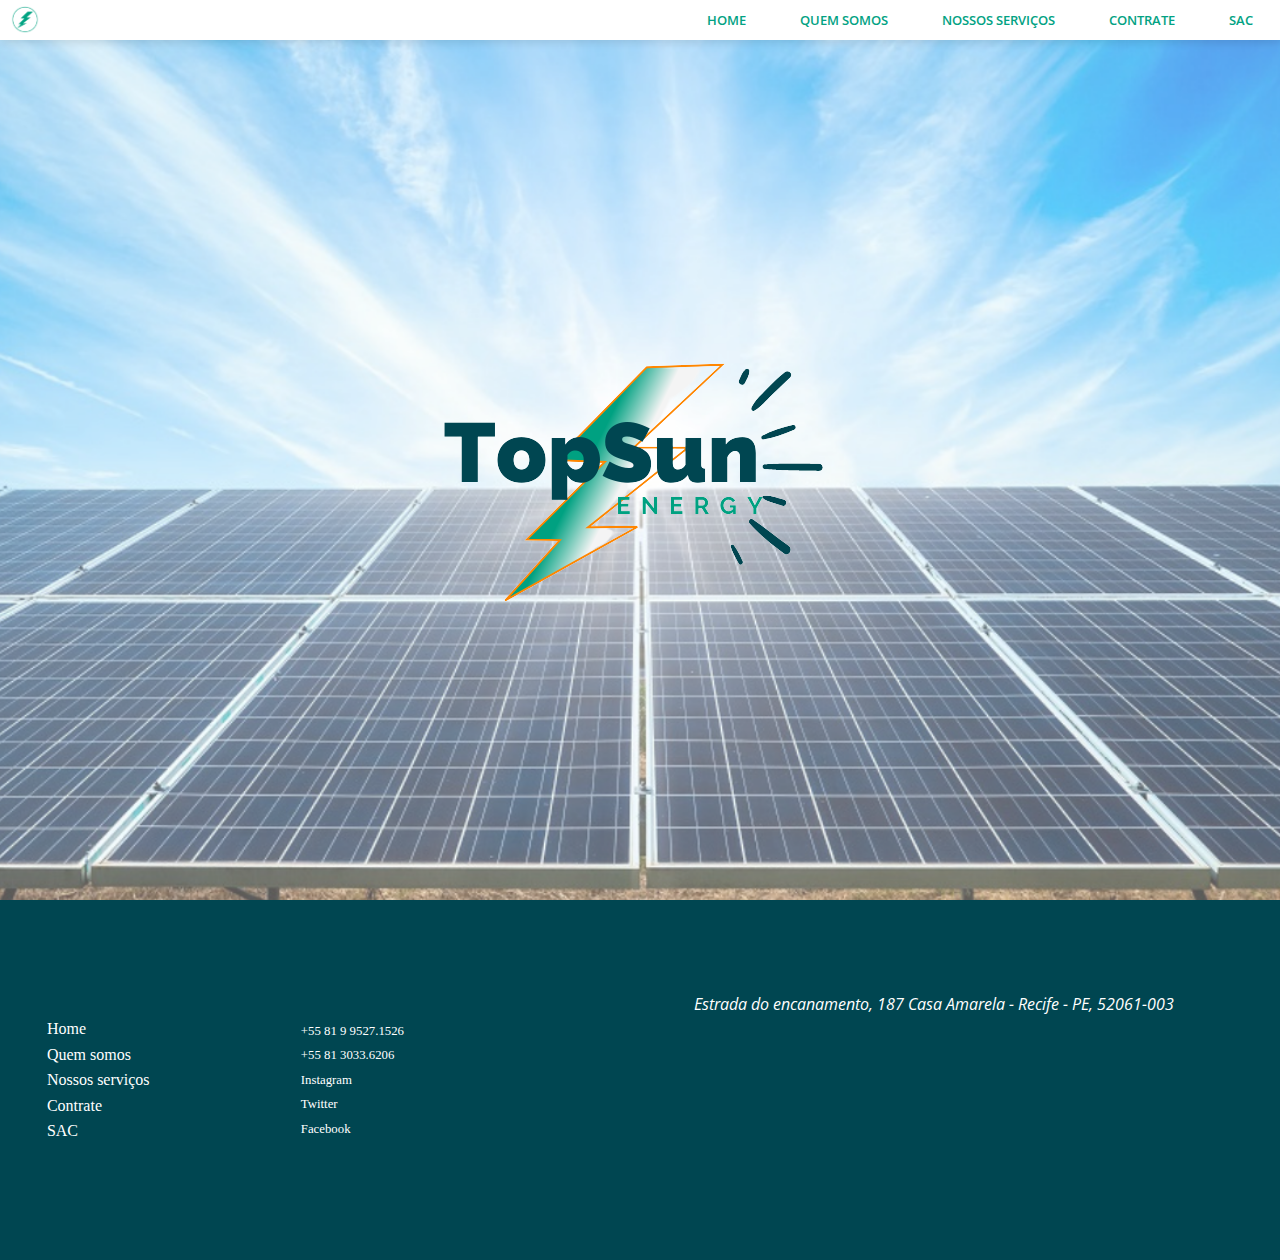
<file: index.html>
<!DOCTYPE html>
<html lang="pt-br">
<head>

  <meta charset="UTF-8">
  <meta http-equiv="X-UA-Compatible" content="IE=edge">
  <meta name="viewport" content="width=device-width, initial-scale=1.0">

  <!--favicon-->
  <link rel="icon" type="image/x-icon" href="img/rain-icon.png">


  <link href="https://cdn.jsdelivr.net/npm/bootstrap@5.0.2/dist/css/bootstrap.min.css" rel="stylesheet" integrity="sha384-EVSTQN3/azprG1Anm3QDgpJLIm9Nao0Yz1ztcQTwFspd3yD65VohhpuuCOmLASjC" crossorigin="anonymous">
  
 
  <link rel="stylesheet" href="https://cdnjs.cloudflare.com/ajax/libs/font-awesome/6.1.2/css/all.min.css" integrity="sha512-1sCRPdkRXhBV2PBLUdRb4tMg1w2YPf37qatUFeS7zlBy7jJI8Lf4VHwWfZZfpXtYSLy85pkm9GaYVYMfw5BC1A==" crossorigin="anonymous" referrerpolicy="no-referrer">
  <link rel="stylesheet"  href="style/css.css" />

  <title>TopSun Energy :: Home</title>    

</head>
 <body>
  <div class="bar-superior">
     
    <img src="img/rain-icon-2.png" alt="logo-top-sun" title="TopSun Energy">

    <nav>
        <a href="index.html">Home</a>
        <a href="quemSomos.html">Quem somos</a>
        <a href="serv.html">Nossos serviços</a>
        <a href="Form.html">Contrate</a>
        <a href="casos.html">SAC</a>
    </nav>
  </div>

<header id="header">

 
  <div class="extras">
      <img src="img/logoatual.png" />
  </div>  
  
</header><!-- header -->

 <footer id="footer" >

  <nav class="menu-footer">
    <a href="index.html">Home</a>
    <a href="quemSomos.html">Quem somos</a>
    <a href="serv.html">Nossos serviços</a>
    <a href="Form.html">Contrate</a>
    <a href="casos.html">SAC</a>
</nav>  

  <div class="contatos">
    <a href="#">
        <i class="fa-brands fa-whatsapp fa-xl"></i>
        <span> +55 81 9 9527.1526</span>
    </a>
    <a href="tel:+5581995887575"><i class="fa-solid fa-phone fa-xl"></i><span> +55 81 3033.6206</span></a>
    <a href="#"><i class="fa-brands fa-instagram fa-xl"></i><span> Instagram</span></a>
    <a href="#"><i class="fa-brands fa-twitter fa-xl"></i><span> Twitter</span></a>
    <a href="#"><i class="fa-brands fa-facebook-f fa-xl"></i><span> Facebook</span></a>
  </div>

<address>
<p>
<i class="fa-solid fa-location-dot"></i> Estrada do encanamento, 187
Casa Amarela - Recife - PE, 52061-003
</p>
<iframe src="https://www.google.com/maps/embed?pb=!1m18!1m12!1m3!1d3950.551791592376!2d-34.87963898522028!3d-8.045057494207047!2m3!1f0!2f0!3f0!3m2!1i1024!2i768!4f13.1!3m3!1m2!1s0x7ab188ef282582d%3A0x7f274820794c7eff!2sR.%20Buarque%20Macedo%20Santo%20Amaro%2C%20187%20-%20Santo%20Amaro%2C%20Recife%20-%20PE%2C%2050110-340!5e0!3m2!1spt-BR!2sbr!4v1661534465759!5m2!1spt-BR!2sbr" width="400" height="300" style="border:0;" allowfullscreen="" loading="lazy" referrerpolicy="no-referrer-when-downgrade"></iframe>
</address>

</footer>

    </body>
</html>
</file>
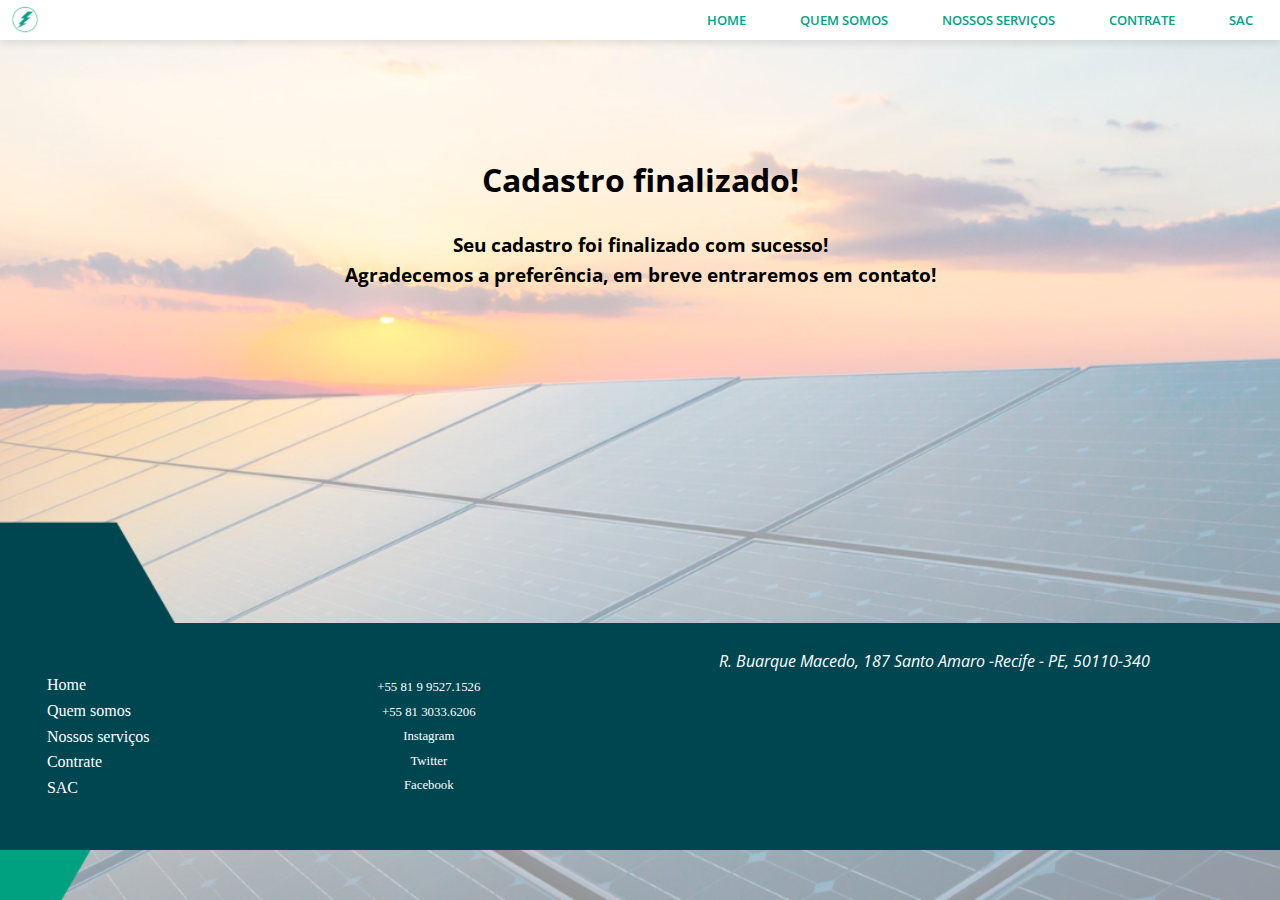
<file: agradecimento.html>
<!DOCTYPE html>
<html lang="en">
<head>
    <meta charset="UTF-8">
  <meta http-equiv="X-UA-Compatible" content="IE=edge">
  <meta name="viewport" content="width=device-width, initial-scale=1.0">

  <!--favicon-->
  <link rel="icon" type="image/x-icon" href="img/rain-icon.png">


  <link href="https://cdn.jsdelivr.net/npm/bootstrap@5.0.2/dist/css/bootstrap.min.css" rel="stylesheet" integrity="sha384-EVSTQN3/azprG1Anm3QDgpJLIm9Nao0Yz1ztcQTwFspd3yD65VohhpuuCOmLASjC" crossorigin="anonymous">
  
 
  <link rel="stylesheet" href="https://cdnjs.cloudflare.com/ajax/libs/font-awesome/6.1.2/css/all.min.css" integrity="sha512-1sCRPdkRXhBV2PBLUdRb4tMg1w2YPf37qatUFeS7zlBy7jJI8Lf4VHwWfZZfpXtYSLy85pkm9GaYVYMfw5BC1A==" crossorigin="anonymous" referrerpolicy="no-referrer">
  <link rel="stylesheet"  href="style/css.css" />

  <title>TopSun Energy :: Agradecimento</title> 

  <style>

    body,html{
      height: 100%;
      margin: 0;
  }    

  .bbgg{
      background-image: url("img/planoagra.png");
      background-repeat: no-repeat;
      background-size: cover;
      background-position: center;
      background-attachment: fixed;
  }

  </style>

</head>
 <body>
  <div class="bar-superior">
     
    <img src="img/rain-icon-2.png" alt="logo-top-sun" title="TopSun Energy">

    <nav>
        <a href="index.html">Home</a>
        <a href="quemSomos.html">Quem somos</a>
        <a href="serv.html">Nossos serviços</a>
        <a href="Form.html">Contrate</a>
        <a href="casos.html">SAC</a>
    </nav>
  </div>
  <br/>
  <br/>
   
    <style>
        body{
            text-align: center;
        }
        h1{
            text-align: center;
        }
    </style>

</head>
<body class="bbgg">
    <div>
      
        <br>
        <br>
        <br>
        <br>
        <h1>Cadastro finalizado!</h1><div class="color2">
        <br/>
        <p> <h3>
            Seu cadastro foi finalizado com sucesso!<br/>
            Agradecemos a preferência, em breve entraremos em contato!<br/>
            
        </p>


    </div>
</body>

        <br>
        <br>
        <br>
        <br>
        <br>
        <br>
        <br>
        <br>
        <br>
        <br>
        <br>
        <br>
        <br>
        
       
       

<footer id="footer" >

    <nav class="menu-footer">
      <a href="index.html">Home</a>
      <a href="quemSomos.html">Quem somos</a>
      <a href="serv.html">Nossos serviços</a>
      <a href="Form.html">Contrate</a>
      <a href="casos.html">SAC</a>
  </nav>  
  
    <div class="contatos">
      <a href="#">
          <i class="fa-brands fa-whatsapp fa-xl"></i>
          <span> +55 81 9 9527.1526</span>
      </a>
      <a href="tel:+5581995887575"><i class="fa-solid fa-phone fa-xl"></i><span> +55 81 3033.6206</span></a>
      <a href="#"><i class="fa-brands fa-instagram fa-xl"></i><span> Instagram</span></a>
      <a href="#"><i class="fa-brands fa-twitter fa-xl"></i><span> Twitter</span></a>
      <a href="#"><i class="fa-brands fa-facebook-f fa-xl"></i><span> Facebook</span></a>
    </div>
  
  <address>
  <p>
  <i class="fa-solid fa-location-dot"></i> R. Buarque Macedo, 187
  Santo Amaro -Recife - PE, 50110-340
  </p>
  <iframe src="https://www.google.com/maps/embed?pb=!1m18!1m12!1m3!1d3950.551791592376!2d-34.87963898522028!3d-8.045057494207047!2m3!1f0!2f0!3f0!3m2!1i1024!2i768!4f13.1!3m3!1m2!1s0x7ab188ef282582d%3A0x7f274820794c7eff!2sR.%20Buarque%20Macedo%20Santo%20Amaro%2C%20187%20-%20Santo%20Amaro%2C%20Recife%20-%20PE%2C%2050110-340!5e0!3m2!1spt-BR!2sbr!4v1661534465759!5m2!1spt-BR!2sbr" width="400" height="300" style="border:0;" allowfullscreen="" loading="lazy" referrerpolicy="no-referrer-when-downgrade"></iframe>
  </address>
  
  </footer>
</html>
</file>
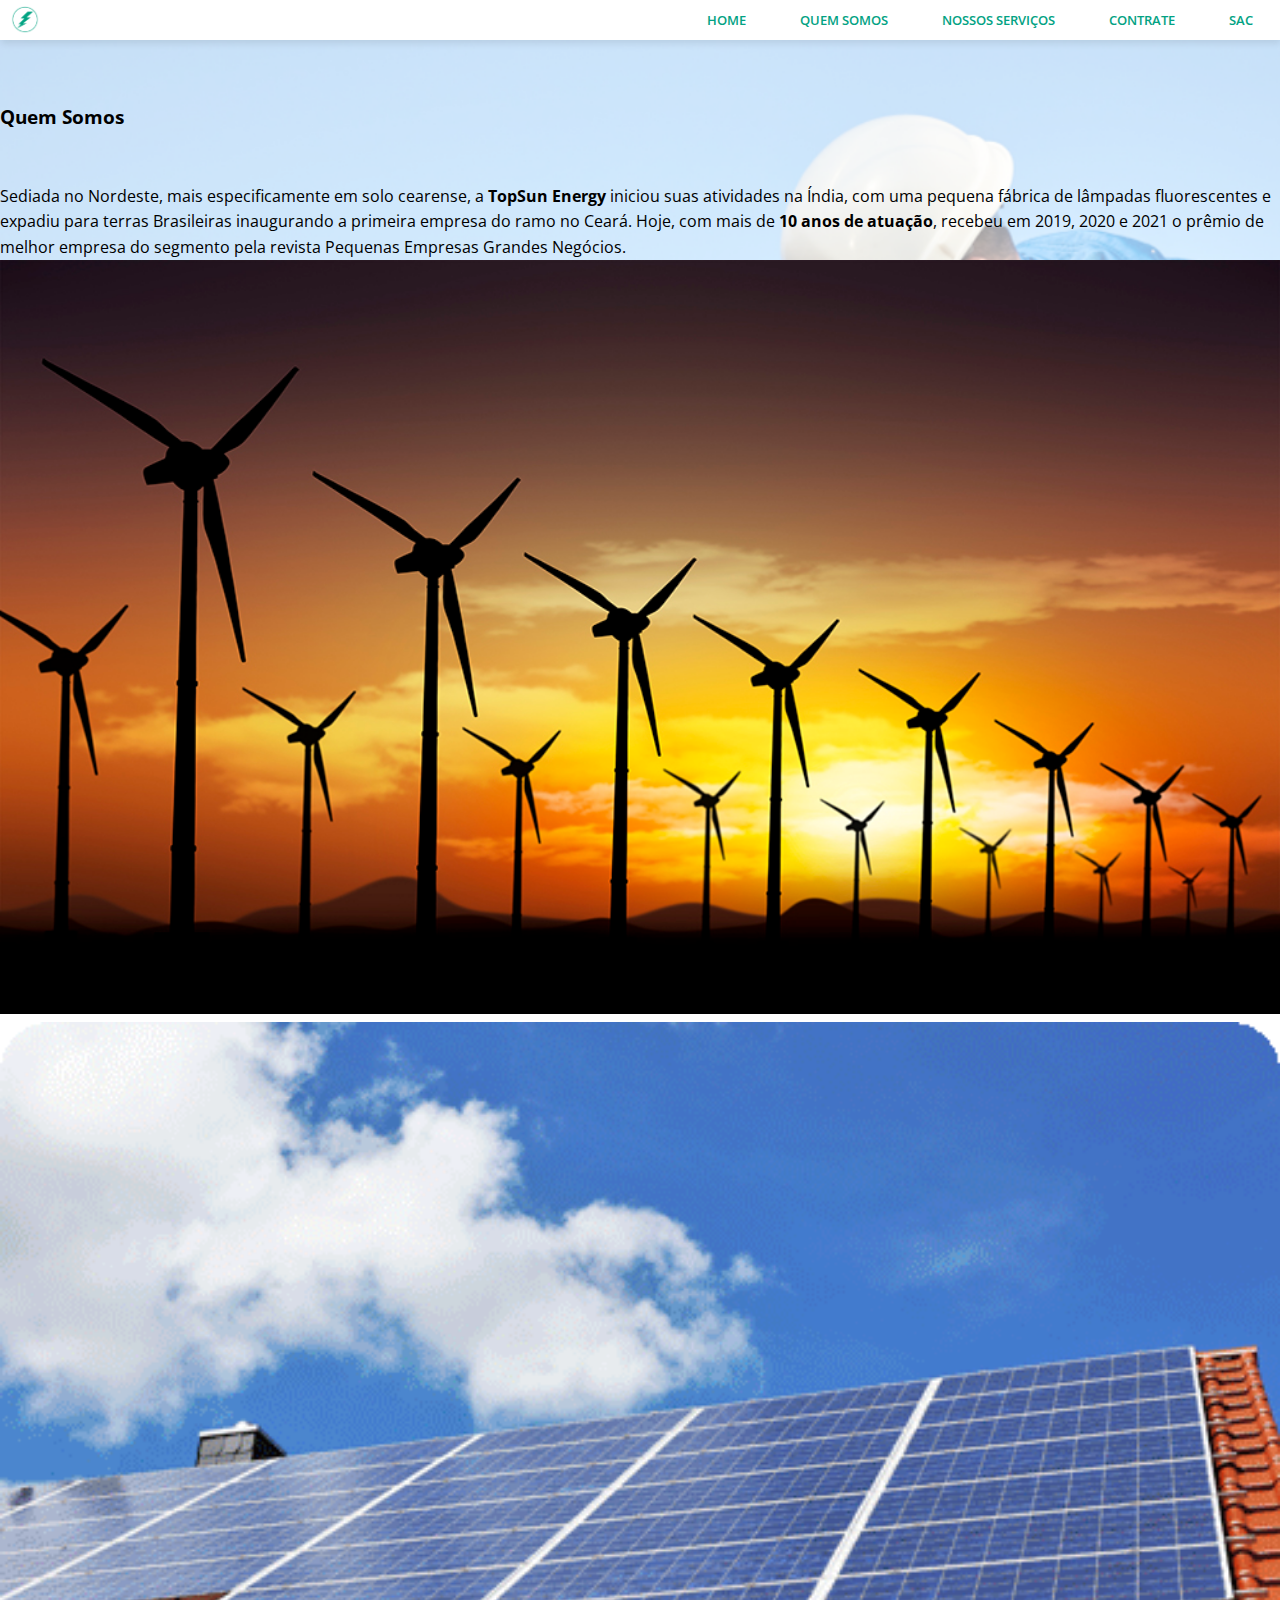
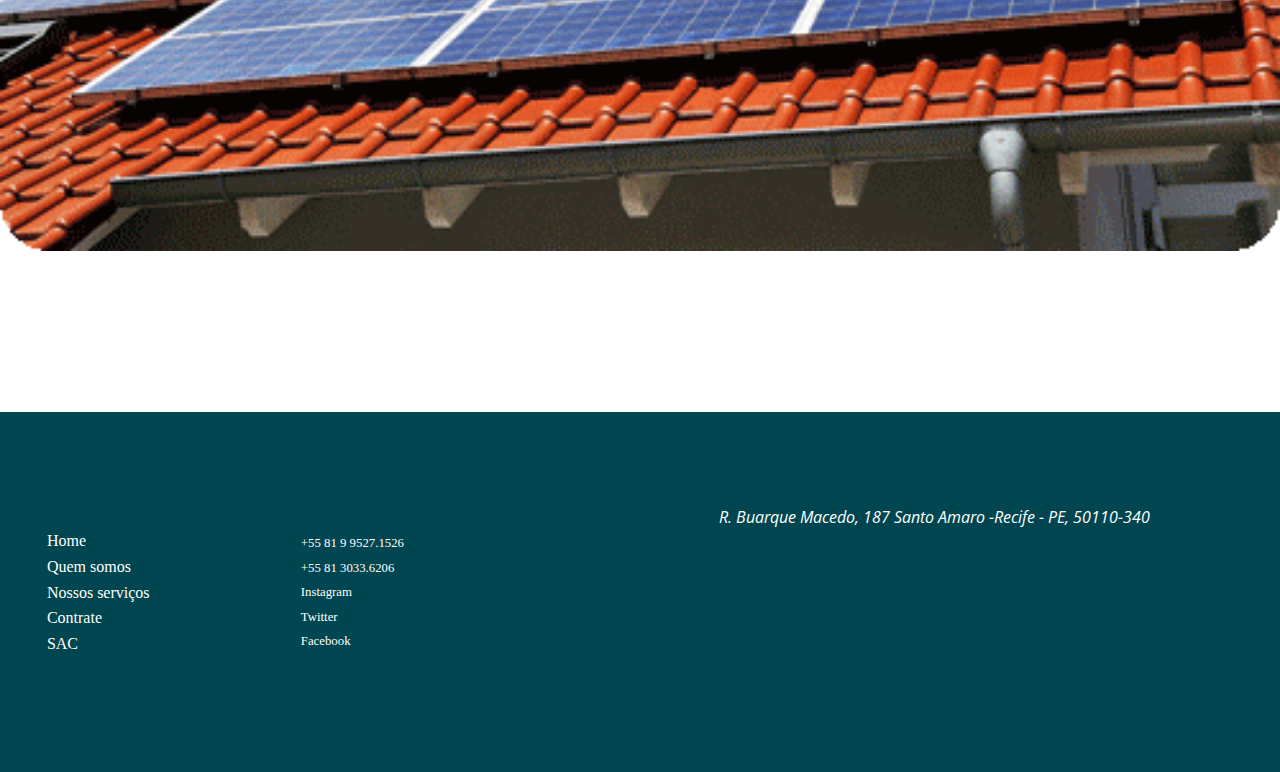
<file: quemSomos.html>
<!DOCTYPE html>
<html lang="pt-br">
<head>
    <meta charset="UTF-8">
    <meta http-equiv="X-UA-Compatible" content="IE=edge">
    <meta name="viewport" content="width=device-width, initial-scale=1.0">
      
    <!--favicon-->
    <link rel="icon" type="image/x-icon" href="img/rain-icon.png">
      
    
    <link href="https://cdn.jsdelivr.net/npm/bootstrap@5.0.2/dist/css/bootstrap.min.css" rel="stylesheet" integrity="sha384-EVSTQN3/azprG1Anm3QDgpJLIm9Nao0Yz1ztcQTwFspd3yD65VohhpuuCOmLASjC" crossorigin="anonymous">
  
    <link rel="stylesheet" href="https://cdnjs.cloudflare.com/ajax/libs/font-awesome/6.1.2/css/all.min.css" integrity="sha512-1sCRPdkRXhBV2PBLUdRb4tMg1w2YPf37qatUFeS7zlBy7jJI8Lf4VHwWfZZfpXtYSLy85pkm9GaYVYMfw5BC1A==" crossorigin="anonymous" referrerpolicy="no-referrer">
    <link rel="stylesheet" href="style/css.css" />

    <title>TopSun Energy :: Quem Somos</title>

  <style>

    body,html{
      height: 100%;
      margin: 0;
  }    

  .bgg{
      background-image: url("img/quemsomos.png");
      background-repeat: no-repeat;
      background-size: cover;
      background-position: center;
      background-attachment: fixed;
  }

  </style>

</head>
<body class="bgg">
  
  <div class="bar-superior">
     
    <img src="img/rain-icon-2.png" alt="logo-top-sun" title="TopSun Energy">

    <nav>
        <a href="index.html">Home</a>
        <a href="quemSomos.html">Quem somos</a>
        <a href="serv.html">Nossos serviços</a>
        <a href="Form.html">Contrate</a>
        <a href="casos.html">SAC</a>
    </nav>
  </div>
  <!-- barra superior-->

  <main class="container">  
    <div class="row">
        
        <div class="col-md-8">
          <p>
            <div class="col p-4 d-flex flex-column position-static mt-5">
              <br>
              <br>
              <br>
              <br>
              
                <h3 class="mb-0 fw-bold">Quem Somos</h3>
            <br>
            <br>
           
           
                <p class="card-text mb-auto">
                    Sediada no Nordeste, mais especificamente em solo cearense, a <strong>TopSun Energy</strong>
                    iniciou suas atividades na Índia, com uma pequena fábrica de lâmpadas fluorescentes e 
                    expadiu para terras Brasileiras inaugurando a primeira empresa do ramo no Ceará.
                    Hoje, com mais de<strong> 10 anos de atuação</strong>, recebeu em 2019, 2020 e 2021 o prêmio de melhor
                    empresa do segmento pela revista Pequenas Empresas Grandes Negócios. 
                </p>
              </div>
          </p>
        </div>

     <div class="col-md-4 mt-5">
        <img src="img/a5.jpg" width="400px" class="mb-3"/>
        <img src="img/paineis.gif" width="400px" />
     </div>

     </div>
   </main> 
<br>
<br>
<br>
<br>
<br>
<br>
   <footer id="footer" >

    <nav class="menu-footer">
      <a href="index.html">Home</a>
      <a href="quemSomos.html">Quem somos</a>
      <a href="serv.html">Nossos serviços</a>
      <a href="Form.html">Contrate</a>
      <a href="casos.html">SAC</a>
  </nav>  
  
    <div class="contatos">
      <a href="#">
          <i class="fa-brands fa-whatsapp fa-xl"></i>
          <span> +55 81 9 9527.1526</span>
      </a>
      <a href="tel:+5581995887575"><i class="fa-solid fa-phone fa-xl"></i><span> +55 81 3033.6206</span></a>
      <a href="#"><i class="fa-brands fa-instagram fa-xl"></i><span> Instagram</span></a>
      <a href="#"><i class="fa-brands fa-twitter fa-xl"></i><span> Twitter</span></a>
      <a href="#"><i class="fa-brands fa-facebook-f fa-xl"></i><span> Facebook</span></a>
    </div>
  
  <address>
  <p>
  <i class="fa-solid fa-location-dot"></i> R. Buarque Macedo, 187
  Santo Amaro -Recife - PE, 50110-340
  </p>
  <iframe src="https://www.google.com/maps/embed?pb=!1m18!1m12!1m3!1d3950.551791592376!2d-34.87963898522028!3d-8.045057494207047!2m3!1f0!2f0!3f0!3m2!1i1024!2i768!4f13.1!3m3!1m2!1s0x7ab188ef282582d%3A0x7f274820794c7eff!2sR.%20Buarque%20Macedo%20Santo%20Amaro%2C%20187%20-%20Santo%20Amaro%2C%20Recife%20-%20PE%2C%2050110-340!5e0!3m2!1spt-BR!2sbr!4v1661534465759!5m2!1spt-BR!2sbr" width="400" height="300" style="border:0;" allowfullscreen="" loading="lazy" referrerpolicy="no-referrer-when-downgrade"></iframe>
  </address>
  
  </footer>

 
</body>
</html>
</file>
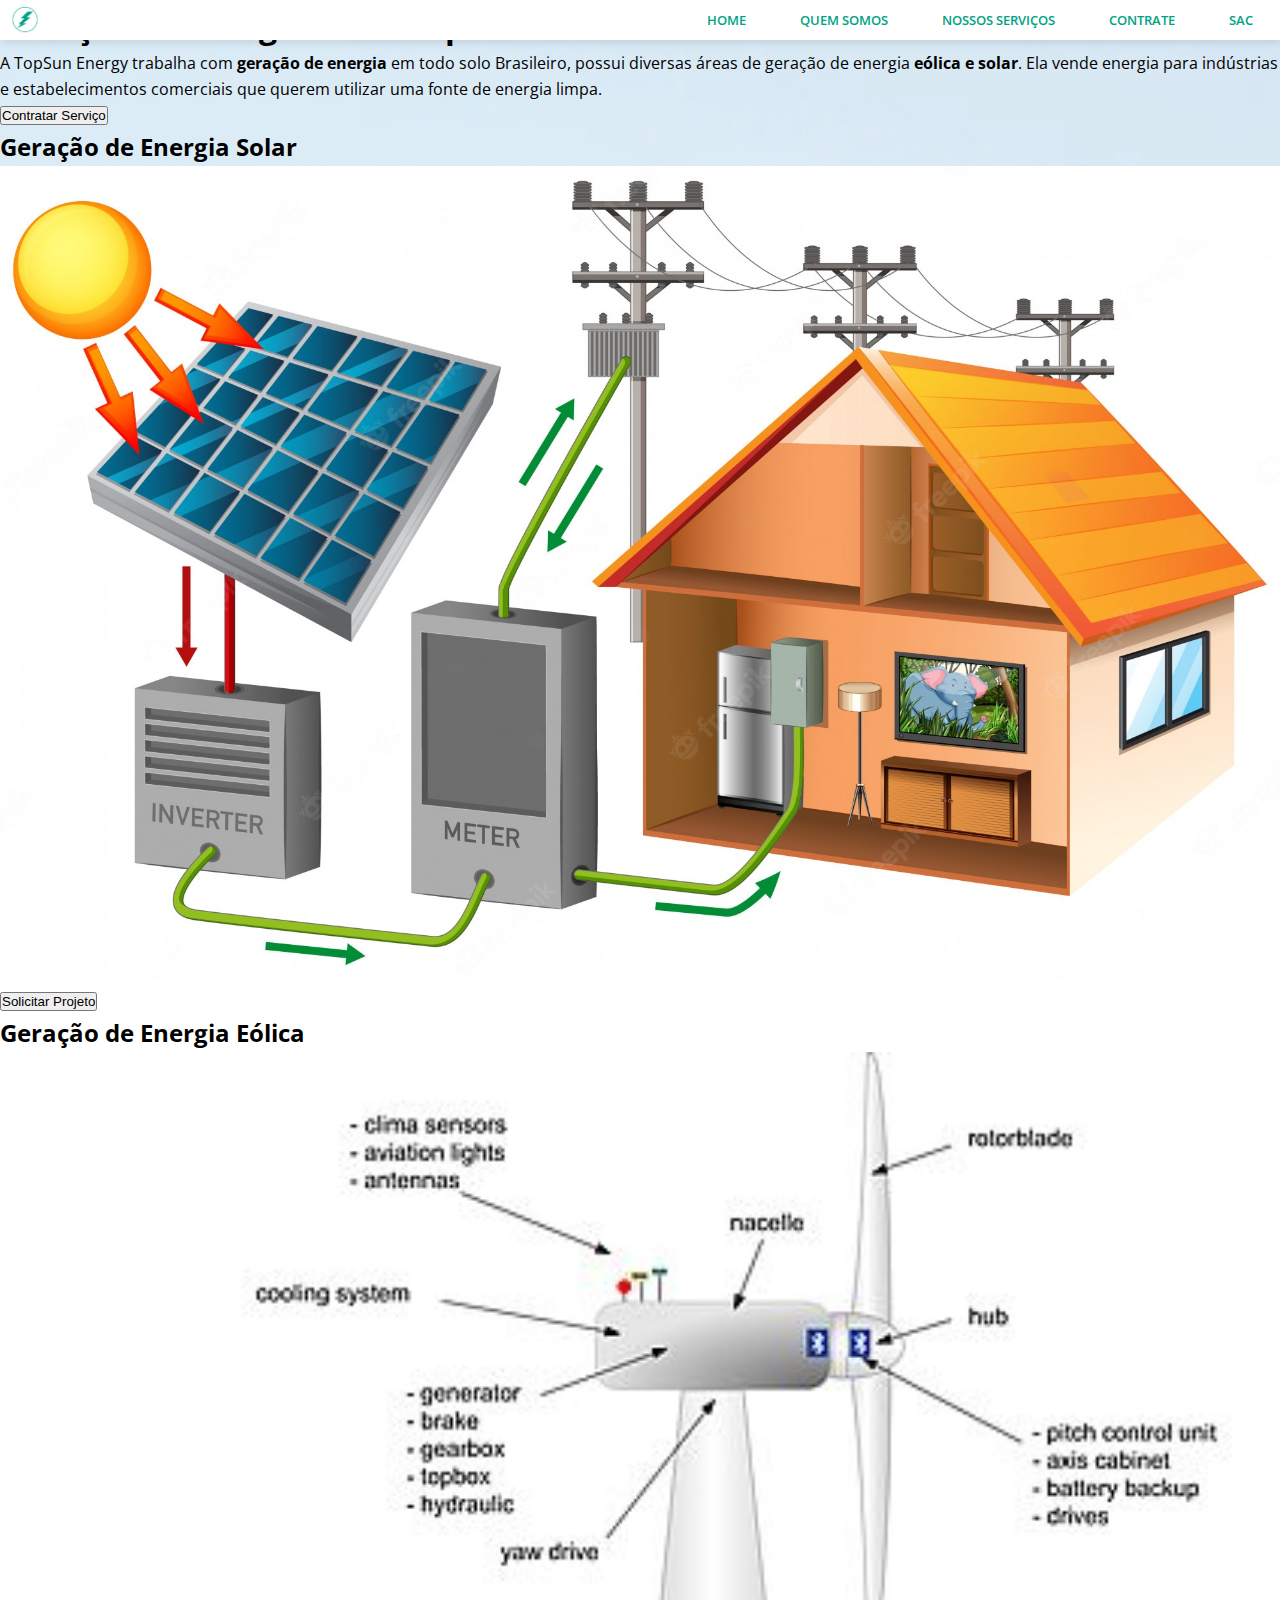
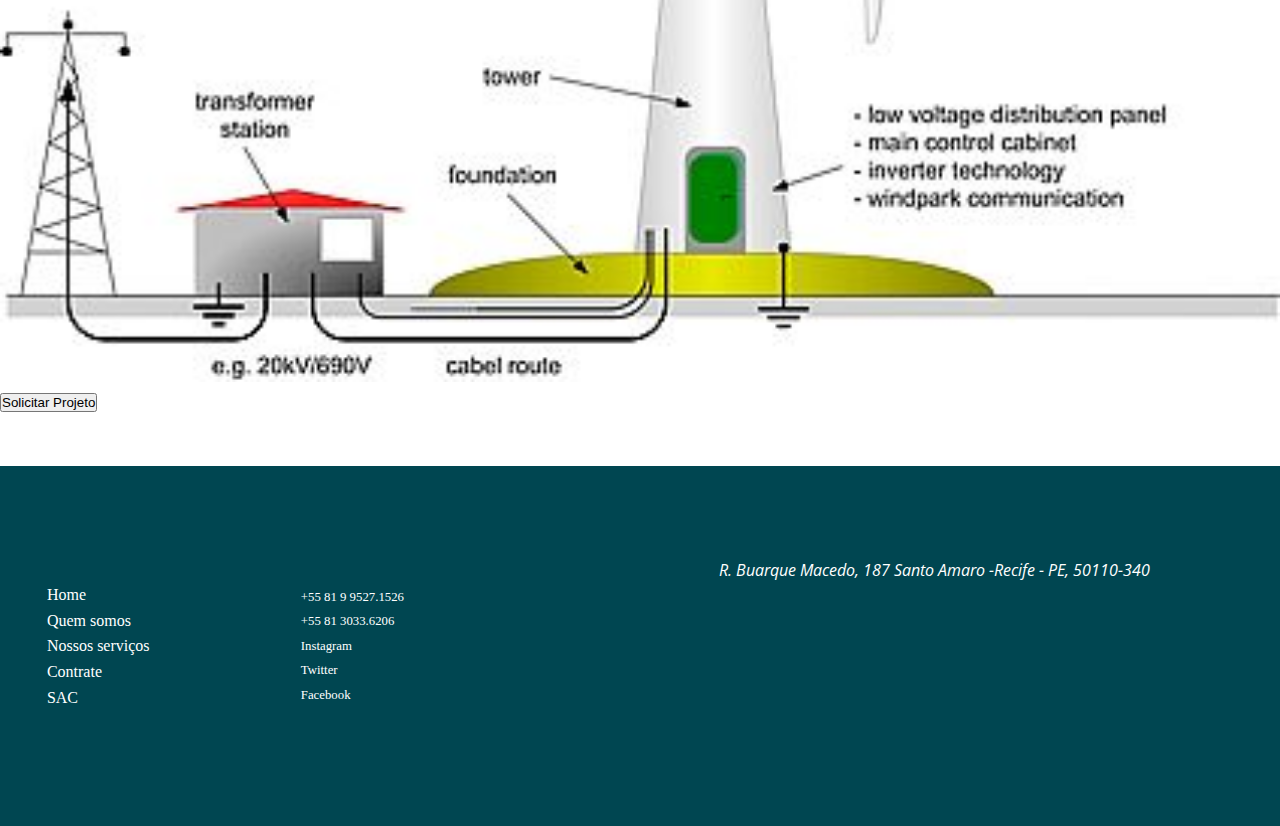
<file: serv.html>
<!DOCTYPE html>
<html lang="pt-br">
<head>
    <meta charset="UTF-8">
    <meta http-equiv="X-UA-Compatible" content="IE=edge">
    <meta name="viewport" content="width=device-width, initial-scale=1.0">
          
    <!--favicon-->
    <link rel="icon" type="image/x-icon" href="img/rain-icon.png">
          
    
    <link href="https://cdn.jsdelivr.net/npm/bootstrap@5.0.2/dist/css/bootstrap.min.css" rel="stylesheet" integrity="sha384-EVSTQN3/azprG1Anm3QDgpJLIm9Nao0Yz1ztcQTwFspd3yD65VohhpuuCOmLASjC" crossorigin="anonymous">
   
    <link rel="stylesheet" href="https://cdnjs.cloudflare.com/ajax/libs/font-awesome/6.1.2/css/all.min.css" integrity="sha512-1sCRPdkRXhBV2PBLUdRb4tMg1w2YPf37qatUFeS7zlBy7jJI8Lf4VHwWfZZfpXtYSLy85pkm9GaYVYMfw5BC1A==" crossorigin="anonymous" referrerpolicy="no-referrer">
    <link rel="stylesheet" href="style/css.css" />
    
    <title>TopSun Energy :: Nossos Serviços</title>   

    <style>

      body,html{
        height: 100%;
        margin: 0;
    }    
  
    .bggg{
        background-image: url("img/telaserv.png");
        background-repeat: no-repeat;
        background-size: cover;
        background-position: center;
        background-attachment: fixed;
    }
  
    </style>

</head>
<body class="bggg">

  <div class="bar-superior">
    <img src="img/rain-icon-2.png" alt="logo-top-sun" title="TopSun Energy">
    <nav>
        <a href="index.html">Home</a>
        <a href="quemSomos.html">Quem somos</a>
        <a href="serv.html">Nossos serviços</a>
        <a href="Form.html">Contrate</a>
        <a href="casos.html">SAC</a>
    </nav>
  </div><!-- barra superior-->

<main class="container">

    <div class="p-5 mb-4 mt-5 bg-light rounded-3">
        <div class="container-fluid py-5">
          <h1 class="display-6 fw-bold">Geração de Energia com Resposabilidade</h1>
          <p class="col-md-8 fs-6">
            A TopSun Energy trabalha com <strong>geração de energia</strong> em todo solo Brasileiro,
            possui diversas áreas de geração de energia <strong>eólica e solar</strong>. Ela vende energia
            para indústrias e estabelecimentos comerciais que querem utilizar uma fonte de
            energia limpa. 
        </p>
        <a href="Form.html">  <button class="btn btn-primary" type="button" >Contratar Serviço</button></a>
        </div>
      </div>


      <div class="row align-items-md-stretch">

        <div class="col-md-6">
          <div class="h-100 p-5 bg-light rounded-3">
            <h2>Geração de Energia Solar</h2>
            <p><img src="img/a6.jpg" width="500px"/> </p>
            <a href="Form.html"> <button class="btn btn-outline-secondary" type="button">Solicitar Projeto</button></a>
          </div>
        </div>


        <div class="col-md-6">
          <div class="h-100 p-5 bg-light border rounded-3">
            <h2>Geração de Energia Eólica</h2>
            <p><img src="img/eolicafunc.jpg" width="440px"/></p>
            <a href="Form.html"> <button class="btn btn-outline-secondary" type="button">Solicitar Projeto</button></a>
          </div>
        </div>
     
    </div>

</main>
<br>
<br>
<footer id="footer" >

  <nav class="menu-footer">
    <a href="index.html">Home</a>
    <a href="quemSomos.html">Quem somos</a>
    <a href="serv.html">Nossos serviços</a>
    <a href="Form.html">Contrate</a>
    <a href="casos.html">SAC</a>
</nav>  

  <div class="contatos">
    <a href="#">
        <i class="fa-brands fa-whatsapp fa-xl"></i>
        <span> +55 81 9 9527.1526</span>
    </a>
    <a href="tel:+5581995887575"><i class="fa-solid fa-phone fa-xl"></i><span> +55 81 3033.6206</span></a>
    <a href="#"><i class="fa-brands fa-instagram fa-xl"></i><span> Instagram</span></a>
    <a href="#"><i class="fa-brands fa-twitter fa-xl"></i><span> Twitter</span></a>
    <a href="#"><i class="fa-brands fa-facebook-f fa-xl"></i><span> Facebook</span></a>
  </div>

<address>
<p>
<i class="fa-solid fa-location-dot"></i> R. Buarque Macedo, 187
Santo Amaro -Recife - PE, 50110-340
</p>
<iframe src="https://www.google.com/maps/embed?pb=!1m18!1m12!1m3!1d3950.551791592376!2d-34.87963898522028!3d-8.045057494207047!2m3!1f0!2f0!3f0!3m2!1i1024!2i768!4f13.1!3m3!1m2!1s0x7ab188ef282582d%3A0x7f274820794c7eff!2sR.%20Buarque%20Macedo%20Santo%20Amaro%2C%20187%20-%20Santo%20Amaro%2C%20Recife%20-%20PE%2C%2050110-340!5e0!3m2!1spt-BR!2sbr!4v1661534465759!5m2!1spt-BR!2sbr" width="400" height="300" style="border:0;" allowfullscreen="" loading="lazy" referrerpolicy="no-referrer-when-downgrade"></iframe>
</address>

</footer>
    

</body>
</html>
</file>
<file: style/css.css>
/*
 import google fonts
*/

@import url('https://fonts.googleapis.com/css2?family=Open+Sans:wght@300&family=Staatliches&display=swap');
@import url('https://fonts.googleapis.com/css2?family=Anton&display=swap');
/*
 configuração global
*/

*, 
 *::after, 
   *::before {
    box-sizing: border-box;
    margin: 0;
    padding: 0;
}

:root {
    --primary-color:#03a283;
    --secundary-color: #06ba63;
    --font-size: 1em;
    --font-family: 'Open Sans', sans-serif;
}

html {
    scroll-behavior: smooth;
}

body {
    font-family: var(--font-family);
    font-size: var(--font-size);
    line-height: 1.6;
    
}

img {
    width: 100%;
}

/*
 header
*/

.bar-superior {
    position: absolute;
    top:0;
    width: 100%;
    height: 40px;
    margin-bottom: 10px;
    background-color: #fff;
    display: flex;
    flex-direction: row;
    justify-content: space-between;
    align-items: center;
    box-shadow: 1px 3px 8px rgba(0 , 0, 0 , .1);
    
}

.bar-superior img {
    width:30px;
    height: 30px;
    margin-left: 10px;
}

.bar-superior nav {
    width: 600px;
    display: flex;
    justify-content: space-around;
}

.bar-superior nav a {
    text-decoration: none;
    text-transform: uppercase;
    font-size: .8em;
    font-weight: 600;
    color: var(--primary-color);
}

#header {
    background-image: url("../img/plano99.png");
    background-size: cover;
    background-position: center;
    height: 100vh;
    padding: 0 20px;
    display: flex;
    flex-direction: column;
    justify-content: center;
    align-items: center;
}

#header h1 {
    font-family: 'Anton', sans-serif;
    font-size: 3.2em;
    letter-spacing: 1px;
}

#header p {
    font-size: 1.5em;
}

#header button a {
    font-size: 1em;
    font-weight: 600;
    text-decoration: none;
    text-transform: uppercase;
    color: #fff;
}

#header button {
   width: 150px;
   height: 50px;
   margin-top: 15px;
   background-color: var(--secundary-color);
   border: none;
   border-radius: 15px;
}


#header button:hover {
    background-color: #ff8600;
 }

 html,body{
    height:100%;
    margin: 0;
}

.bg{
    background-image: url("quemsomos.png");
    background-repeat: no-repeat;
    background-size: cover;
    background-position: center;
    background-attachment: fixed; 
}


/* footer
*********************/

#footer {
    display: flex;
    flex-direction: row;
    justify-content: space-around;
    align-items: center;
    background-color: #004651;
    height: 40%;
}

#footer address {
    display: flex;
    flex-direction: column;
    align-items: center;
    width: 45%;
    color: #fff;
    text-align: center;
    margin: 2%;
}

#footer address iframe {
    width: 80%;
    height: 70%;
}

#footer .menu-footer {
    display: flex;
    flex-direction: column;
    align-items: flex-start;
    width: 15%;
    margin-top: 2%;
    margin-bottom: 2%;
    margin-left: 1%;
}

#footer .menu-footer a {
    margin: 0 1.1%;
    font-family: 'Aboreto', cursive;
    font-size: 1em;
    text-decoration: none;
    color: #fff;
}

#footer .menu-footer a:hover {
    color: var(--primary-color);
}

#footer .contatos {
    display: flex;
    flex-direction: column;
    width: 20%;
    margin: 2% 0;
}

#footer .contatos a {
    margin: 2px 0;
    font-family: 'Aboreto', cursive;
    font-size: 0.8em;
    text-decoration: none;
    color: #fff;
}

#footer .contatos a:hover {
    margin: 2px 0;
    text-decoration: none;
    color: var(--primary-color);
}

.credits {
    text-align: center;
    width: 100%;
    height: 10%;
}

.credits p {
    padding: 1% 0;
}

.credits p a {
    text-decoration: none;
    color: #1a1a9c;
} 


/* Breakpoint: Menor que 700px
**********************************/

@media(max-width: 700px) {

    #header .menu-icon {
        display: block;
        margin-top: 30px;
    }

    #header .menu-btn:checked ~ nav {
        left: 0;
    }
    
    #header .navbar-princ {
        display: flex;
        justify-content: space-around;
        align-self: center;
        width: 600px;
        position: absolute;
        top: 20px;
        font-weight: bold;
        font-size: 20px;
        /*transition: 2s;*/
        z-index: 20;
    }
    #header .navbar-princ {
        display: flex;
        flex-direction: column; 
        justify-content: flex-start;    
         position: relative;
        top: 0;
        left: -1000px; 
        max-width: 100%;
        height: 100%;
        background-color: rgba(0, 0, 0, .9);
        z-index: 200;
    }

    #header .navbar-princ a {
        margin: 10px 0;
        padding: 5px 0;
    }
    
    #header .navbar-princ a:hover {
        outline: 1px solid var(--primary-color);
        border-bottom: none;
    }

    #header .info-header {
        position: absolute;
        top: 120px;
    }

    .container-box {
        display: flex;
        flex-direction: column;
    }

    .container-box .box {
        width: 100%;
    }

    #footer {
        flex-direction: column;
    }

    #footer .menu-footer {
        display: flex;
        flex-direction: row;
        justify-content: space-around;
        width: 60%;
        height: 20%;
    }

    #footer .contatos {
        display: flex;
        flex-direction: row;
        justify-content: space-around;
        width: 90%;
    }

    #footer .contatos a span {
        display: none;
    }

    #footer address {
        width: 60%;
    }

}


@media (max-width: 320px) {

    #header .info-header {
        position: absolute;
        top: 25%;
    }

}
.formsSF{
    display:flex;
    margin-left: 35%;
    margin-right: 35%;
    flex-direction: column;
}
.inputSF{
    font-size: 2.5vh;
    border-radius: 0.7vh;
}
.titleInputSF{
    font-size: 2.5vh;
    display:flex;
    align-items: left;
    color: #f4f4f4;
}
.enviarLeadSF{
    font-size:3vh;
    cursor:pointer;
    background-color: #004651;
    color: white;
}
.titleInputCaso{
    font-size: 2.5vh;
    display:flex;
    align-items: left;
    color:black;
}
</file>
